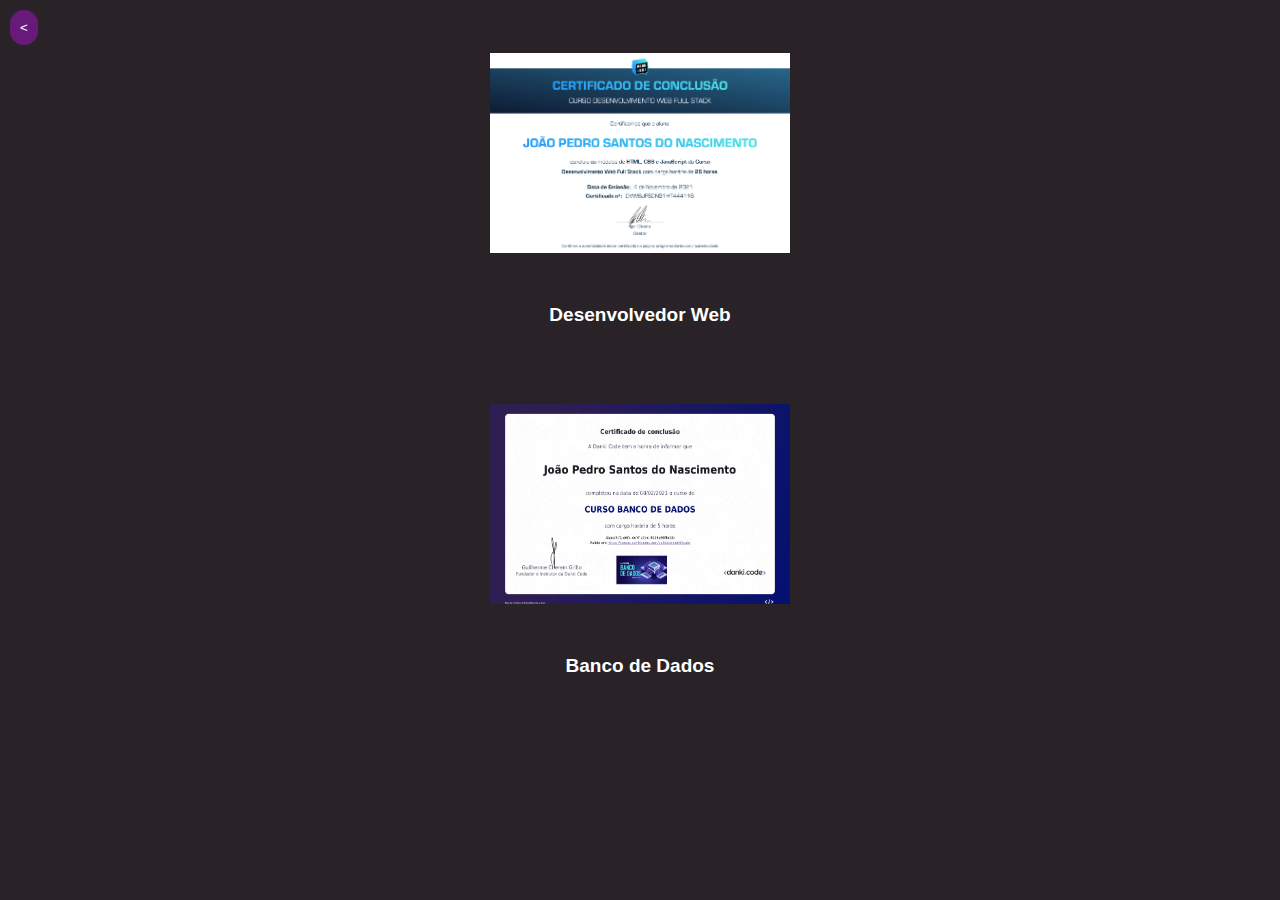
<file: diploma.html>
<!DOCTYPE html>
<html lang="bt-br">
<head>
    <meta charset="UTF-8">
    <meta http-equiv="X-UA-Compatible" content="IE=edge">
    <meta name="viewport" content="width=device-width, initial-scale=1.0">
    <link rel="stylesheet" href="style.css">
    <title>Portfólio</title>
</head>
<body id="body">
    
    <button onclick="back()" id="back"><</button>

    <section id="certificado1">
        <div onclick="certificado_aplicativos1()" id="certificado-aplicativos1"></div>
        <h2>Desenvolvedor Web</h2>
        <div onclick="sair1()" id="ampliar-foto1"></div>
        <div id="popup1"></div>       
        <div onclick="sair1()" id="sair1">X</div>
    </section>

    <section id="certificado2">
        <div onclick="certificado_aplicativos2()" id="certificado-aplicativos2"></div>
        <h2>Banco de Dados</h2>
        <div onclick="sair2()" id="ampliar-foto2"></div>
        <div id="popup2"></div>       
        <div onclick="sair2()" id="sair2">X</div>
    </section>

    <script src="./script.js"></script>
</body>
</html>
</file>
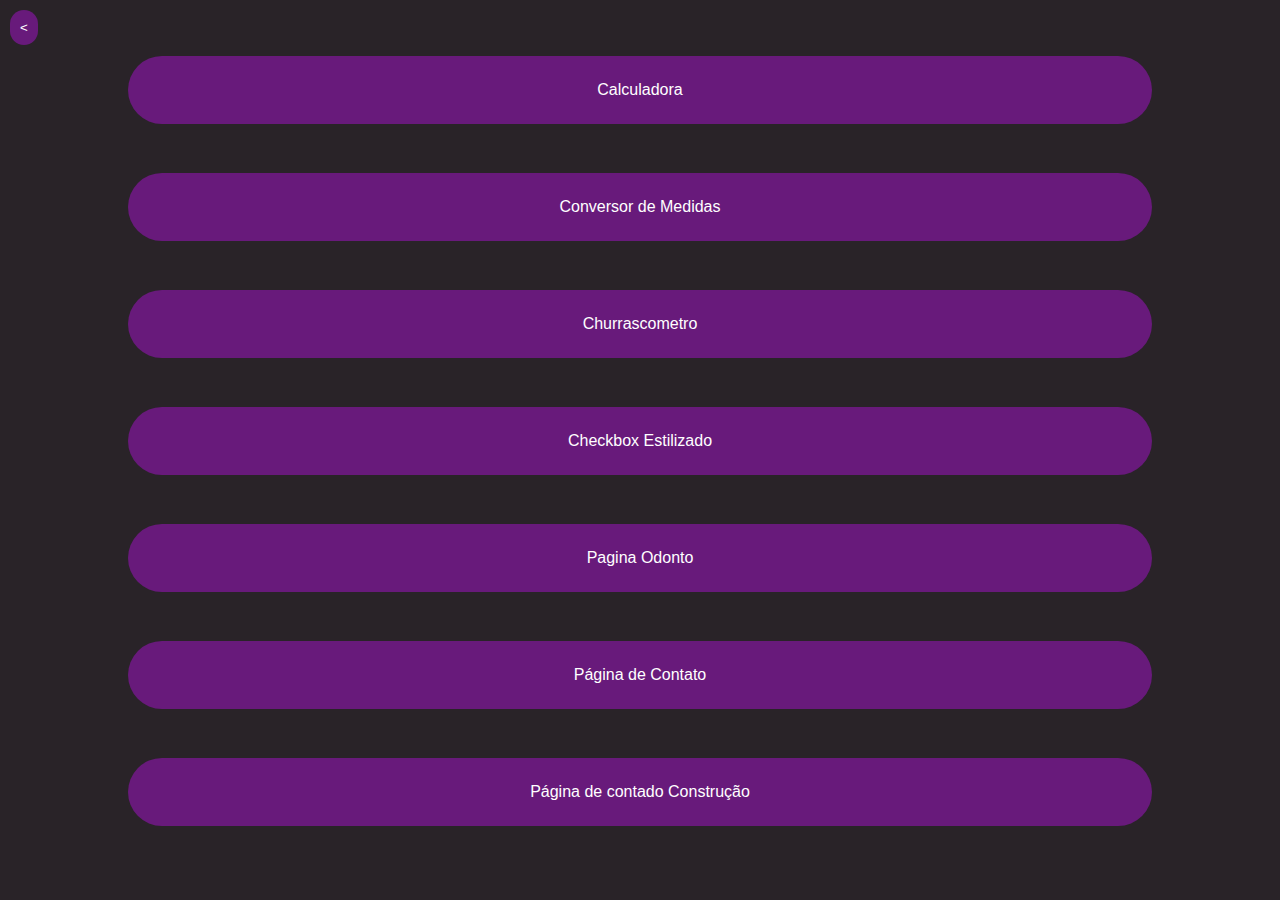
<file: meusProjetos.html>
<!DOCTYPE html>
<html lang="bt-br">
<head>
    <meta charset="UTF-8">
    <meta http-equiv="X-UA-Compatible" content="IE=edge">
    <meta name="viewport" content="width=device-width, initial-scale=1.0">
    <link rel="stylesheet" href="style.css">
    <title>Portfólio</title>
</head>
<body>

    <button onclick="back()" id="back"><</button>

    <section class="botoes-projetos">
        <div>
            <a class="button1-projetos" href="https://zecawuw.github.io/calculadora/">Calculadora</a>
        </div>

        <div>
            <a class="button2-projetos" href="https://zecawuw.github.io/Conversor-de-Medidas/">Conversor de Medidas</a>
        </div>

        <div>
            <a class="button3-projetos" href="https://zecawuw.github.io/churrascometro/">Churrascometro</a>
        </div>

        <div>
            <a class="button4-projetos" href="https://zecawuw.github.io/checkbox-estilizado/">Checkbox Estilizado </a>
        </div>

        <div>
            <a class="button5-projetos" href="https://zecawuw.github.io/projeto-de-pagina-odonto/">Pagina Odonto </a>
        </div>

        <div>
            <a class="button6-projetos" href="https://zecawuw.github.io/meu-segundo-projeto/">Página de Contato</a>
        </div>

        <div>
            <a class="button7-projetos" href="https://zecawuw.github.io/minha-prinha-landin-page/">Página de contado Construção</a>
        </div>
    </section><!--botoes-->

    <script src="./script.js"></script>
</body>
</html>
</file>
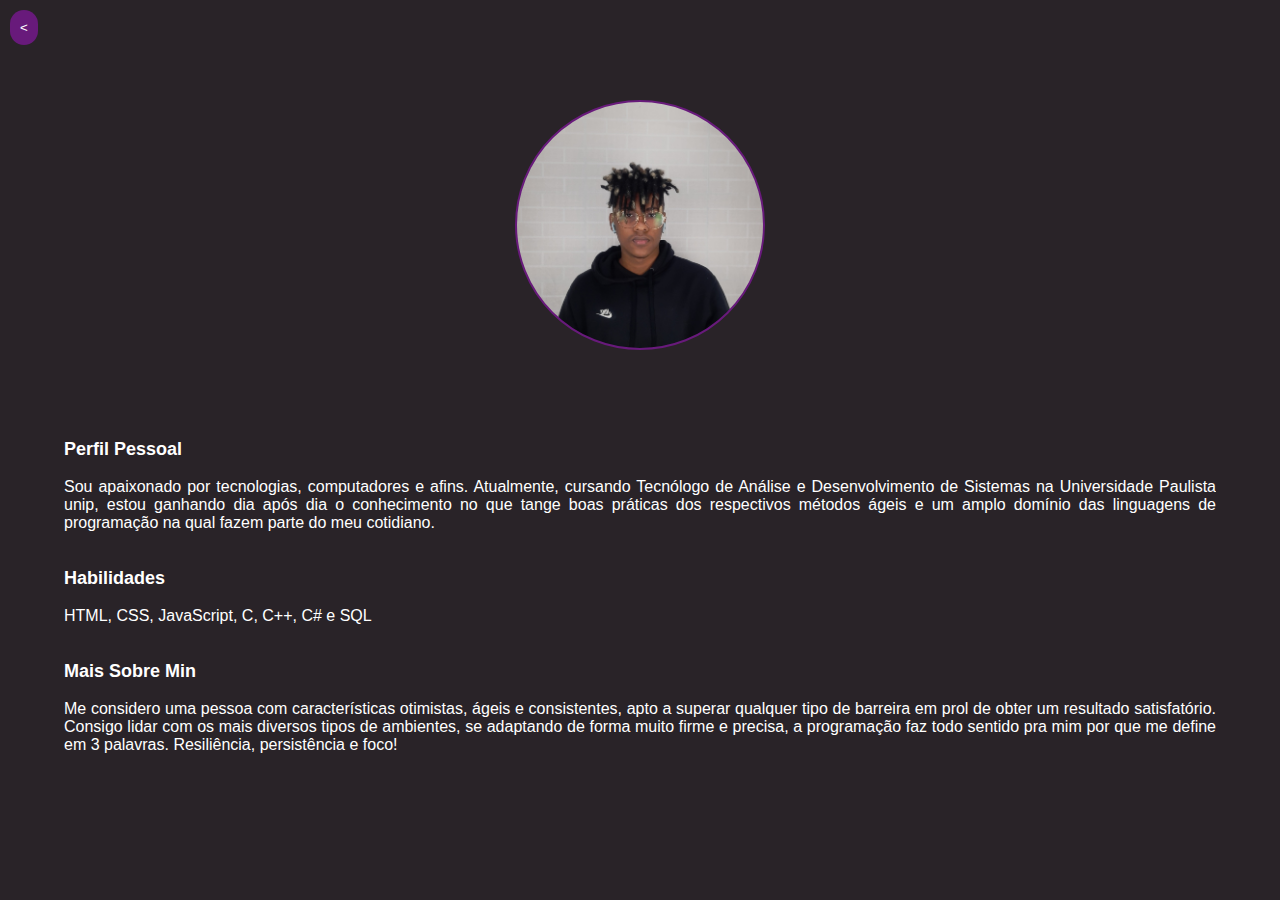
<file: sobreMim.html>
<!DOCTYPE html>
<html lang="bt-br">
<head>
    <meta charset="UTF-8">
    <meta http-equiv="X-UA-Compatible" content="IE=edge">
    <meta name="viewport" content="width=device-width, initial-scale=1.0">
    <link rel="stylesheet" href="style.css">
    <title>Portfólio</title>
</head>
<body>

    <button onclick="back()" id="back"><</button>

    <section class="container">
        <div id="center">
        </div><!--center-->
    </section><!--container-->

    <div class="img">

    </div>

    <section id="sobre-mim">
        <h3 class="tamanho-font-titulo">Perfil Pessoal</h3>

        <br>
        <p class="tamanho-font-texto">Sou apaixonado por tecnologias, computadores e afins. Atualmente, cursando Tecnólogo de Análise e Desenvolvimento de Sistemas na Universidade Paulista unip, estou ganhando dia após dia o conhecimento no que tange boas práticas dos respectivos métodos ágeis e um amplo domínio das linguagens de programação na qual fazem parte do meu cotidiano. 
        </p>
        <br>

        <br>
        <h3 class="tamanho-font-titulo">Habilidades</h3>
        <br>

        <ul>
            <li class="tamanho-font-texto">HTML, CSS, JavaScript, C, C++, C# e SQL</li>
        </ul>
        <br>
        <br>

        <h3 class="tamanho-font-titulo">Mais Sobre Min</h3>
        <br>
        <p class="tamanho-font-texto">Me considero uma pessoa com características otimistas, ágeis e consistentes, apto a superar qualquer tipo de barreira em prol de obter um resultado satisfatório. Consigo lidar com os mais diversos tipos de ambientes, se adaptando de forma muito firme e precisa, a programação faz todo sentido pra mim por que me define em 3 palavras. Resiliência, persistência e foco!</p>
        <br>
    </section><!--sobre-mim-->

    <section id="contatos">
        <a href="https://www.linkedin.com/in/joao-pedro-santos-do-nascimento-753b4b219"><div id="linkedin"></div></a>
        <a href="https://github.com/zecawuw"><div id="github"></div></a>
    </section><!--contatos-->

    <script src="./script.js"></script>
</body>
</html>
</file>
<file: style.css>
*{
    padding: 0;
    margin: 0;
    box-sizing: border-box;
    overflow: hidden;
    font-family: Arial, Helvetica, sans-serif;
}

body{
    background-color: #292328;
    height: 100vh;
}

#back{
    padding: 10px;
    color: white;
    background-color: #681a7b;
    margin: 10px;
    border-radius: 50px;
    display: inline-block;
    position: fixed;
    cursor: pointer;
    border: 0px;
}

/* index.htlm */

.container{
    margin-top: 100px;
    display: flex;
    align-content: center;
    justify-content: center;
}

.img{
    background-image: url('foto-perfil.jpg');
    background-position: center;
    background-size: cover;
    background-repeat: no-repeat;
    width: 250px;
	height: 250px;
	border-radius: 50%;
    border: 2px solid #681a7b;
    margin: 0 auto;
}

.botao{
    margin-top: 50px;
    text-align: center;
}

.button{
    color: white;
    background-color: #681a7b;
    font-size: 30px;
    padding: 10px;
    border-radius: 100px;
}

.button2{
    /*position: absolute;
    top: 67%;
    left: 50%;*/
    transform: translate(-50%, -50%);
    color: white;
    width: 80%;
    background-color: #681a7b;
    text-align: center;
    padding: 25px;
    border-radius: 40px;
    margin: 30px;
}

.button3{
    /*position: absolute;
    top: 79%;
    left: 50%;*/
    transform: translate(-50%, -50%);
    color: white;
    width: 80%;
    background-color: #681a7b;
    text-align: center;
    padding: 25px;
    border-radius: 40px;
    margin: 30px;
}

a{
    text-decoration: none;
    color: white;
    
}

/* sobre mim */

#sobre-mim{

    position: absolute;
    top: 65%;
    left: 50%;
    transform: translate(-50%, -50%);
    color: white;
    width: 90%;
    text-align: justify;
    margin-top: 20px;
}

.tamanho-font-titulo{
    font-size: 18px !important;
}

.tamanho-font-texto{
    font-size: 16px !important;
}

/* meus projetos */

.button1-projetos{
    position: absolute;
    top: 10%;
    left: 50%;
    transform: translate(-50%, -50%);
    color: white;
    width: 80%;
    background-color: #681a7b;
    text-align: center;
    padding: 25px;
    border-radius: 40px;
}

.button2-projetos{
    position: absolute;
    top: 23%;
    left: 50%;
    transform: translate(-50%, -50%);
    color: white;
    width: 80%;
    background-color: #681a7b;
    text-align: center;
    padding: 25px;
    border-radius: 40px;
}

.button3-projetos{
    position: absolute;
    top: 36%;
    left: 50%;
    transform: translate(-50%, -50%);
    color: white;
    width: 80%;
    background-color: #681a7b;
    text-align: center;
    padding: 25px;
    border-radius: 40px;
}

.button4-projetos{
    position: absolute;
    top: 49%;
    left: 50%;
    transform: translate(-50%, -50%);
    color: white;
    width: 80%;
    background-color: #681a7b;
    text-align: center;
    padding: 25px;
    border-radius: 40px;
}

.button5-projetos{
    position: absolute;
    top: 62%;
    left: 50%;
    transform: translate(-50%, -50%);
    color: white;
    width: 80%;
    background-color: #681a7b;
    text-align: center;
    padding: 25px;
    border-radius: 40px;
}

.button6-projetos{
    position: absolute;
    top: 75%;
    left: 50%;
    transform: translate(-50%, -50%);
    color: white;
    width: 80%;
    background-color: #681a7b;
    text-align: center;
    padding: 25px;
    border-radius: 40px;
}

.button7-projetos{
    position: absolute;
    top: 88%;
    left: 50%;
    transform: translate(-50%, -50%);
    color: white;
    width: 80%;
    background-color: #681a7b;
    text-align: center;
    padding: 25px;
    border-radius: 40px;
}

/* diploma */

#certificado-aplicativos1{
    background-image: url('certificado-1.png');
    background-position: center;
    background-repeat: no-repeat;
    background-size: cover;
    width: 300px;
    height: 200px;
    position: absolute;
    top: 17%;
    left: 50%;
    transform: translate(-50%, -50%);
}

#certificado1 h2{
    color: white;
    position: absolute;
    top: 35%;
    left: 50%;
    transform: translate(-50%, -50%);
    width: 80%;
    text-align: center;
    font-size: 19px;
}

#ampliar-foto1{
    background-color: rgba(0, 0, 0, 0.4);
    width: 100%;
    height: 100%;
    position: fixed;
    display: none;
    z-index: 998;
}

#popup1{
    background-image: url('certificado-1.png');
    background-position: center;
    background-repeat: no-repeat;
    background-size: cover;
    width: 700px;
    height: 500px;
    background-color: rgb(83, 61, 83);
    position: fixed;
    top: 45%;
    left: 50%;
    transform: translate(-50%, -50%);
    display: none;
    z-index: 999;
}

#sair1{
    float: right;
    padding: 10px;
    display: none;
    color: white;
    position: fixed;
    top: 22%;
    left: 91%;
    transform: translate(-50%, -50%);
    z-index: 999;
}

#certificado2 h2{
    color: white;
    position: absolute;
    top: 74%;
    left: 50%;
    transform: translate(-50%, -50%);
    width: 80%;
    text-align: center;
    font-size: 19px;
}

#certificado-aplicativos2{
    background-color: royalblue;
    background-image: url('certificado-2.jpg');
    background-position: center;
    background-repeat: no-repeat;
    background-size: cover;
    width: 300px;
    height: 200px;
    position: absolute;
    top: 56%;
    left: 50%;
    transform: translate(-50%, -50%);
}

#ampliar-foto2{
    background-color: rgba(0, 0, 0, 0.4);
    width: 100%;
    height: 100%;
    position: fixed;
    display: none;
    z-index: 998;
}

#popup2{
    background-image: url('certificado-2.jpg');
    background-color: royalblue;
    background-position: center;
    background-repeat: no-repeat;
    background-size: cover;
    width: 700px;
    height: 500px;
    background-color: rgb(83, 61, 83);
    position: fixed;
    top: 45%;
    left: 50%;
    transform: translate(-50%, -50%);
    display: none;
    z-index: 999;
}

#sair2{
    float: right;
    padding: 10px;
    display: none;
    color: white;
    position: fixed;
    top: 22%;
    left: 91%;
    transform: translate(-50%, -50%);
    z-index: 999;
}

/* contatos */

#contatos{
    /* background-color: royalblue; */
    width: 80px;
    height: 50px;
    position: absolute;
    top: 96%;
    left: 87%;
    transform: translate(-50%, -50%);
    display: flex;
    flex-direction: row;
    justify-content: space-between;
}

#github{
    background-image: url("https://cdn-icons-png.flaticon.com/512/733/733553.png");
    background-position: center;
    background-repeat: no-repeat;
    background-size: cover;
    width: 35px;
    height: 35px;
}

#linkedin{
    background-image: url("https://cdn-icons-png.flaticon.com/512/179/179330.png");
    background-position: center;
    background-repeat: no-repeat;
    background-size: cover;
    width: 35px;
    height: 35px;
}

/* media screen */
/*
@media screen and (min-width: 1200px){

    *{
        overflow: auto;
    }
    
    #certificado-aplicativos1{
        background-size: 100% 100%;
        /* width: 855px;
        height: 600px; 
        width: 40%;
        height: 50%;
        margin-top: 150px;
    }
    
    #certificado1 h2{
        top: 60%;
        left: 50%;
        width: 80%;
        height: 5%;
        font-size: 40px;
        margin-top: 40px;
    }

    #popup1{
    background-size: 100% 100%;
    width: 55%;
    height: 70%;
    top: 45%;
    left: 50%;
    }

    #sair1{
        top: 8%;
        left: 76%;
        font-size: 30px;
    }

    #popup2{
        background-size: 100% 100%;
        width: 55%;
        height: 70%;
        top: 45%;
        left: 50%;
    }
    
    #sair2{
        top: 8%;
        left: 76%;
        font-size: 30px;
    }

    #certificado-aplicativos2{
        background-size: 100% 100%;
        /* width: 855px;
        height: 600px; 
        width: 40%;
        height: 50%;
        margin-top: 500px;
    }

    #certificado2 h2{
        top: 126%;
        left: 50%;
        width: 80%;
        height: 5%;
        font-size: 40px;
    }

    #back{
        margin: 30px;
        padding: 20px;
        font-size: 30px;
    }

    #sobre-mim h3{
        font-size: 50px;
    }

    #sobre-mim p{
        font-size: 30px;
    }

    #sobre-mim ul{
        font-size: 30px;
    }

    .button1{
        width: 50%;
        font-size: 40px;
    }

    .button2{
        width: 50%;
        font-size: 40px;
    }

    .button3{
        width: 50%;
        font-size: 40px;
    }

    .button1-projetos{
        width: 50%;
        font-size: 40px;
    }

    .button2-projetos{
        width: 50%;
        font-size: 40px;
    }

    .button3-projetos{
        width: 50%;
        font-size: 40px;
    }

    .button4-projetos{
        width: 50%;
        font-size: 40px;
    }

    .button5-projetos{
        width: 50%;
        font-size: 40px;
    }

    .button6-projetos{
        width: 50%;
        font-size: 40px;
    }

    .button7-projetos{
        width: 50%;
        font-size: 40px;
    }

    #center{
        background-image: url('foto-perfil.jpg');
        background-position: center;
        background-size: cover;
        background-repeat: no-repeat;
        width: 350px;
        height: 350px;
        border-radius: 50%;
        border: 2px solid #681a7b;
        margin: auto;
        position: absolute;
        top: 23%;
        left: 50%;
        transform: translate(-50%, -50%);
        margin-top: -10px;
    }
	
    #contatos{
        width: 130px;
    }

    #github{
        background-image: url("https://cdn-icons-png.flaticon.com/512/733/733553.png");
        background-position: center;
        background-repeat: no-repeat;
        background-size: cover;
        width: 50px;
        height: 50px;
    }
    
    #linkedin{
        background-image: url("https://cdn-icons-png.flaticon.com/512/179/179330.png");
        background-position: center;
        background-repeat: no-repeat;
        background-size: cover;
        width: 50px;
        height: 50px;
    }
}
*/
</file>
